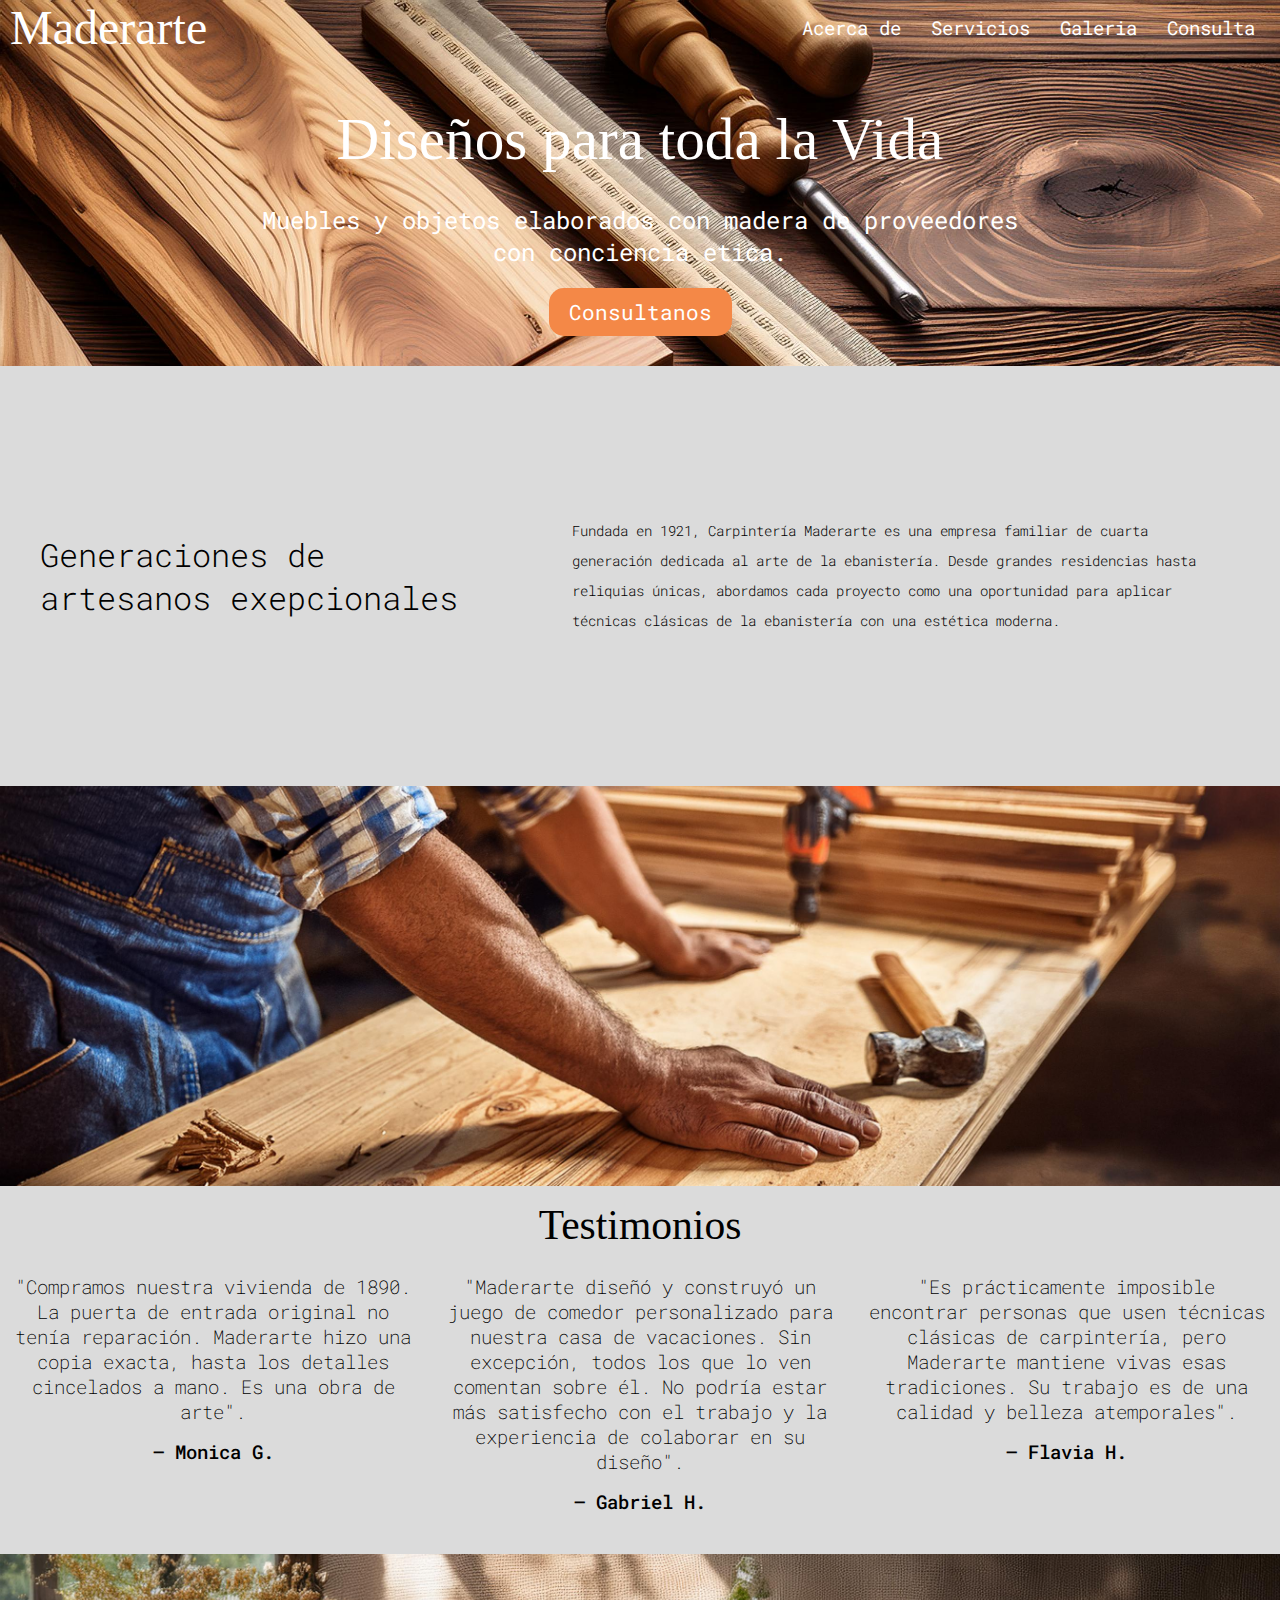
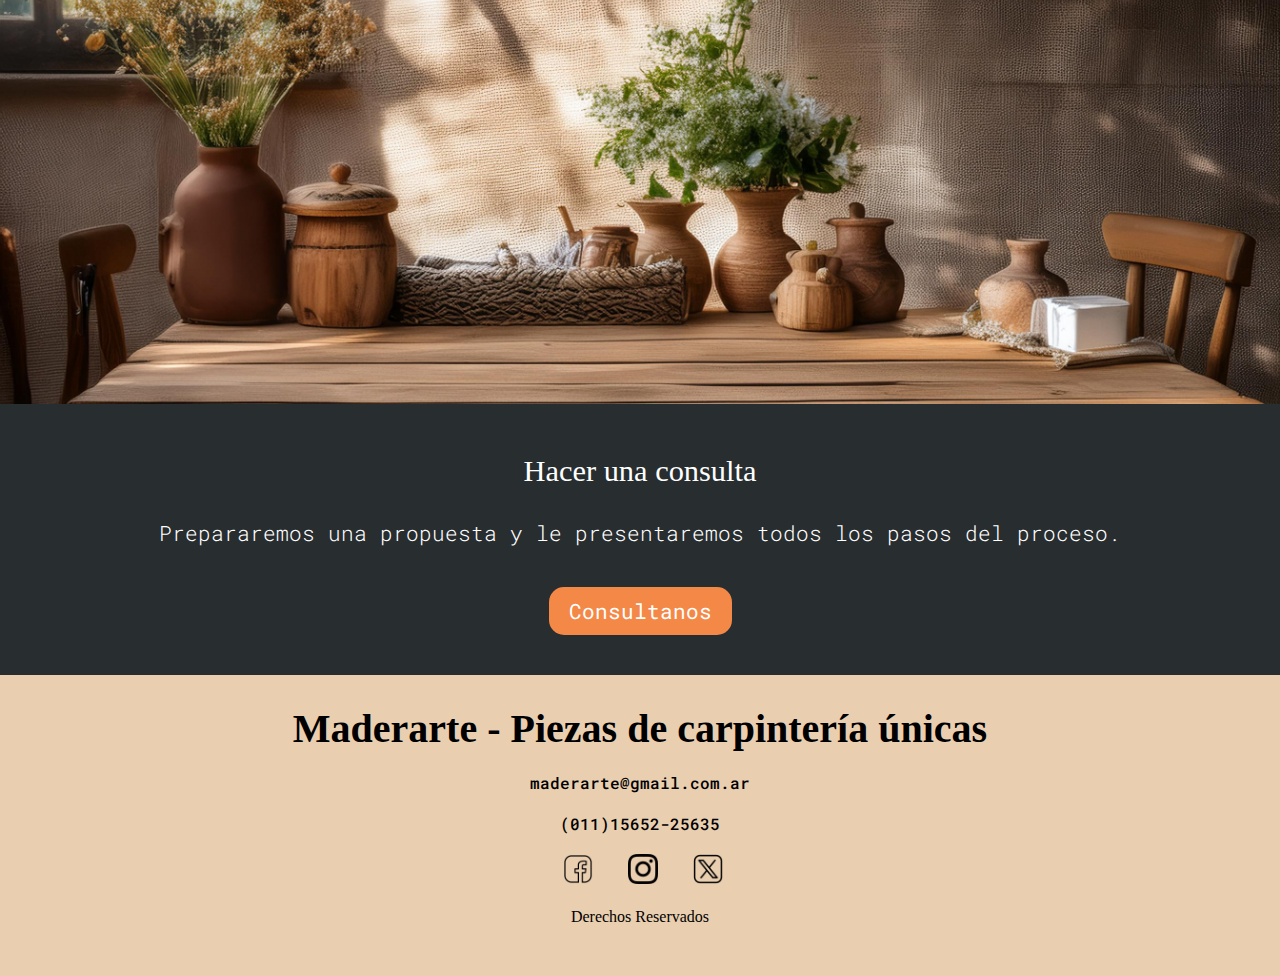
<file: index.html>
<!DOCTYPE html>
<html lang="es">
<head>
    <meta charset="UTF-8">
    <meta name="viewport" content="width=device-width, initial-scale=1.0">
    <link rel="preconnect" href="https://fonts.googleapis.com">
    <link rel="preconnect" href="https://fonts.gstatic.com" crossorigin>
    <link href="https://fonts.googleapis.com/css2?family=Roboto+Mono:ital,wght@0,100..700;1,100..700&display=swap" rel="stylesheet">
    <link rel="preconnect" href="https://fonts.googleapis.com">
    <link rel="preconnect" href="https://fonts.gstatic.com" crossorigin>
    <link href="https://fonts.googleapis.com/css2?family=Roboto+Slab:wght@100..900&display=swap" rel="stylesheet">
    <link rel="stylesheet" href="css/style.css">
    <link rel="stylesheet" href="css/style_responsive.css">
    <title>Maderarte</title>
</head>
<body>
    <header class="header-index-fondo">
        <div class="cabecera">
            <div class="menu-responsive"> 
                <div class="logo">
                    <h1><a href="index.html" class="font_titulos">Maderarte</a></h1>
                </div>
                <label for="menu_check">
                    <img src="img/menu_hamburguesa.png" alt="Menu Hamburguesa" class="menu_hamburguesa">
                </label>
            </div>
            <input type="checkbox" id="menu_check"     class="menu_check">
            <nav class="menu">                                  
                <ul>
                    <li><a href="nosotros.html" class="font_textos">Acerca de</a></li>
                    <li><a href="servicios.html" class="font_textos">Servicios</a></li>
                    <li><a href="galeria.html" class="font_textos">Galeria</a></li>
                    <li><a href="contacto.html" class="font_textos">Consulta</a></li>
                </ul>
            </nav>
        </div>
        <div class="cont-header">
            <h1 class="font_titulos">Diseños para toda la Vida</h1>
            <p class="font_textos">Muebles y objetos elaborados con madera de proveedores con conciencia etica.</p>
            <a href="contacto.html" class="boton font_textos">Consultanos</a>
        </div>
    </header>
    <main>
        <section class="generaciones">
            <div class="titulo_generacion">
                <h2 class="font_textos">Generaciones de artesanos exepcionales</h2>
            </div>
            <div class="desc_generacion font_textos">
                <p>Fundada en 1921, Carpintería Maderarte es una empresa familiar de cuarta generación dedicada al arte de la ebanistería. Desde grandes residencias hasta reliquias únicas, abordamos cada proyecto como una oportunidad para aplicar técnicas clásicas de la ebanistería con una estética moderna.</p>
            </div>
        </section>

        <div class="img_index_separacion_testimonio">

        </div>

        <section class="testimonios">
            <div class="titulo_testimonio">
                <h2 class="font_titulos">Testimonios</h2>
            </div>

            <div class="testimonios_clientes">
                    <div class="testimonios_indi">
                        <p class="font_textos">"Compramos nuestra vivienda de 1890. La puerta de entrada original no tenía reparación. Maderarte hizo una copia exacta, hasta los detalles cincelados a mano. Es una obra de arte".</p>
                        <div class="nombre_testimonio">
                            <p class="font_textos">— Monica G.</p>
                        </div>
                    </div>
                    <div class="testimonios_indi">
                        <p class="font_textos">"Maderarte diseñó y construyó un juego de comedor personalizado para nuestra casa de vacaciones. Sin excepción, todos los que lo ven comentan sobre él. No podría estar más satisfecho con el trabajo y la experiencia de colaborar en su diseño".</p>
                        <div class="nombre_testimonio">
                            <p class="font_textos">— Gabriel H.</p>
                        </div>
                    </div>
                    <div class="testimonios_indi">
                        <p class="font_textos">"Es prácticamente imposible encontrar personas que usen técnicas clásicas de carpintería, pero Maderarte mantiene vivas esas tradiciones. Su trabajo es de una calidad y belleza atemporales".</p>
                        <div class="nombre_testimonio">
                            <p class="font_textos">— Flavia H.</p>
                        </div>
                    </div>
                </div>
            </div>
        </section>

        <div class="img_index_separacion_footer">

        </div>

        <aside class="consulta">
            <h2 class="font_titulos">Hacer una consulta</h2>
            <p class="font_textos">Prepararemos una propuesta y le presentaremos todos los pasos del proceso.</p>
            <a href="contacto.html" class="boton font_textos">Consultanos</a>
        </aside>
    </main>
    <footer>
        <h2 class="font_titulos">Maderarte - Piezas de carpintería únicas</h2>
        <p class="email font_textos">maderarte@gmail.com.ar</p>
        <p class="telefono font_textos">(011)15652-25635</p>
        <div class="redes_sociales">
            <ul>
                <li><a href="https://www.facebook.com/"><img src="img/facebook_icono.png" alt="facebook icono"></a></li>
                <li><a href="https://www.instagram.com/"><img src="img/instagram_icono.png" alt="instagram icono"></a></li>
                <li><a href="https://x.com/?lang=es"><img src="img/twitter_icono.png" alt="twitter icono"></a></li>
            </ul>
        </div>
        <p>Derechos Reservados</p>
    </footer>
</body>
</html>
</file>
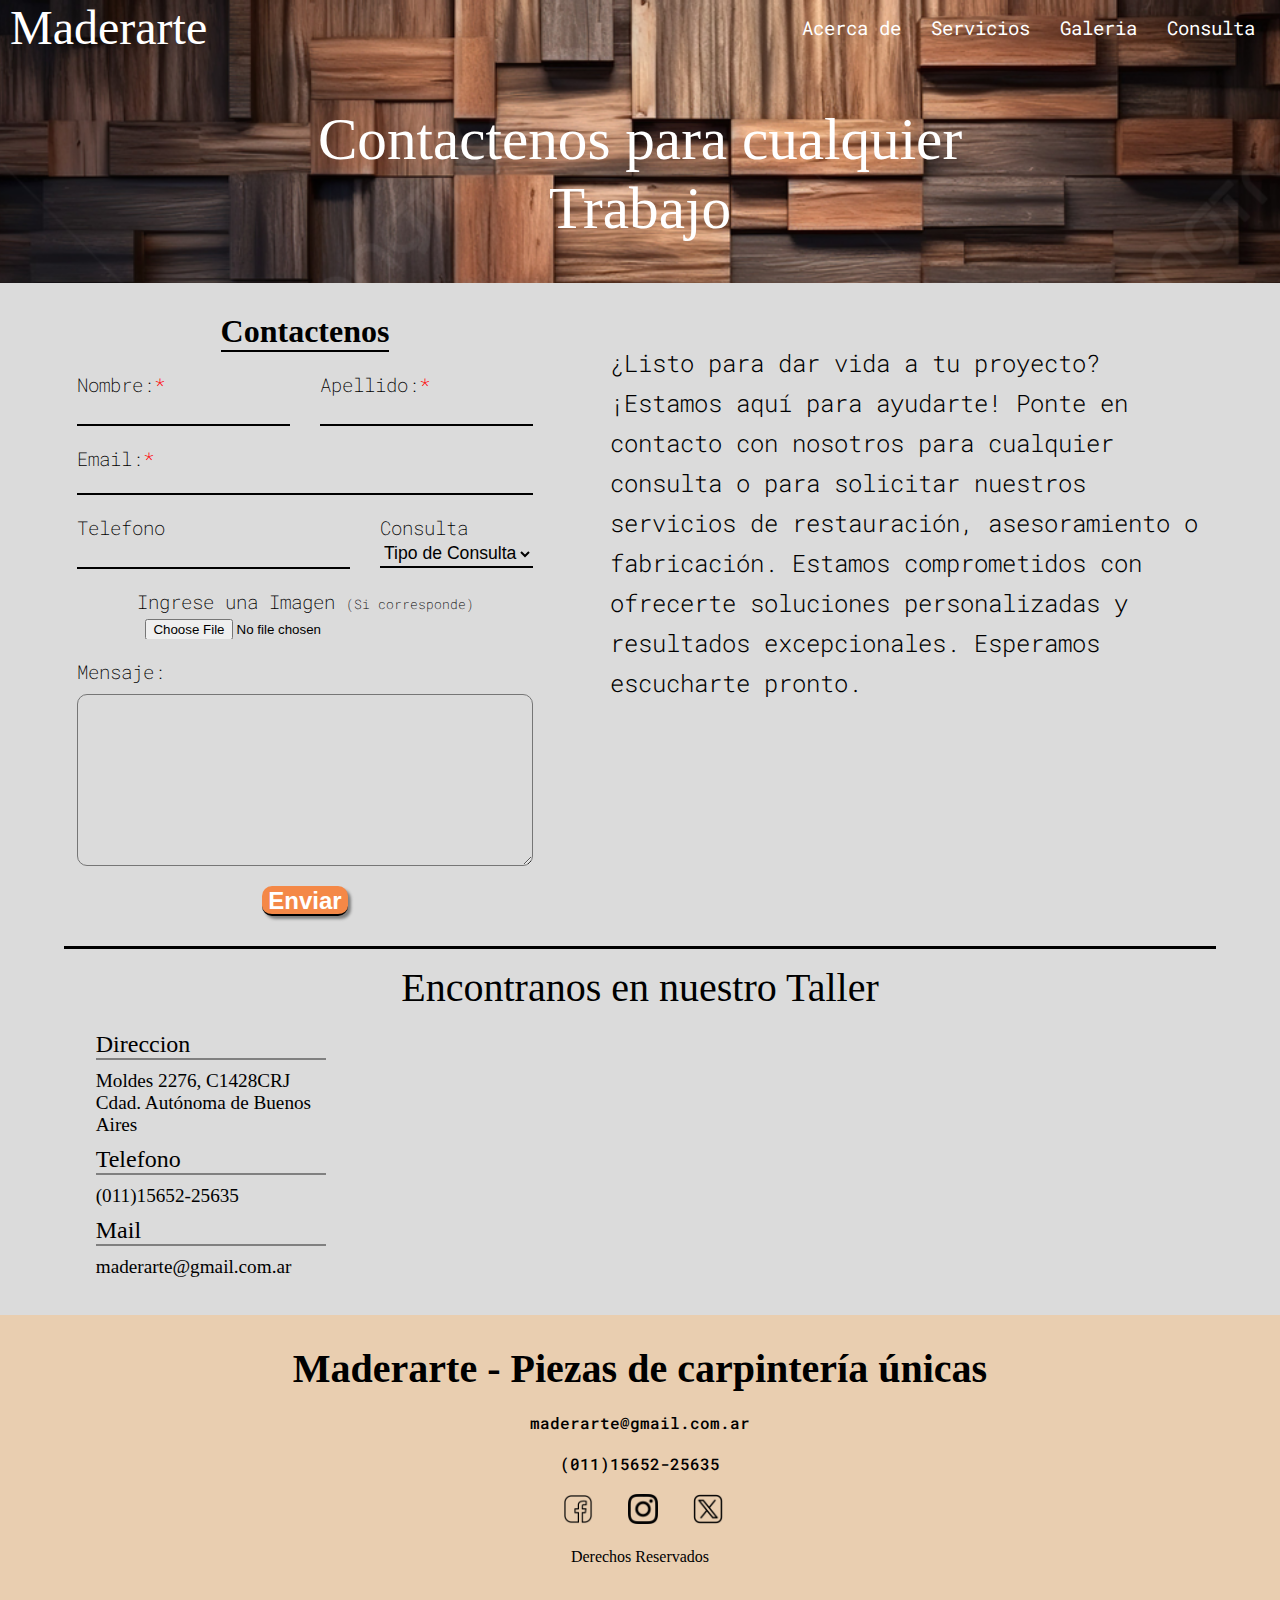
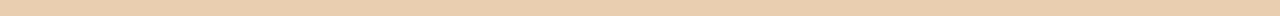
<file: contacto.html>
<!DOCTYPE html>
<html lang="es">
<head>
    <meta charset="UTF-8">
    <meta name="viewport" content="width=device-width, initial-scale=1.0">
    <link rel="preconnect" href="https://fonts.googleapis.com">
    <link rel="preconnect" href="https://fonts.gstatic.com" crossorigin>
    <link href="https://fonts.googleapis.com/css2?family=Roboto+Mono:ital,wght@0,100..700;1,100..700&display=swap" rel="stylesheet">
    <link rel="preconnect" href="https://fonts.googleapis.com">
    <link rel="preconnect" href="https://fonts.gstatic.com" crossorigin>
    <link href="https://fonts.googleapis.com/css2?family=Roboto+Slab:wght@100..900&display=swap" rel="stylesheet">
    <link rel="stylesheet" href="css/style.css">
    <link rel="stylesheet" href="css/style_responsive.css">
    <title>Maderarte</title>
</head>
<body>
    <header class="header-nosotros">
        <div class="cabecera">
            <div class="menu-responsive"> 
                    <div class="logo">
                        <h1><a href="index.html" class="font_titulos">Maderarte</a></h1>
                    </div>
                    <label for="menu_check">
                        <img src="img/menu_hamburguesa.png" alt="Menu Hamburguesa" class="menu_hamburguesa">
                    </label>
            </div>
            <input type="checkbox" id="menu_check" class="menu_check">
            <nav class="menu">
                <ul>
                    <li><a href="nosotros.html" class="font_textos">Acerca de</a></li>
                    <li><a href="servicios.html" class="font_textos">Servicios</a></li>
                    <li><a href="galeria.html" class="font_textos">Galeria</a></li>
                    <li><a href="contacto.html" class="font_textos">Consulta</a></li>
                </ul>
            </nav>
        </div>
            <div class="cont-header">
                <h1 class="font_titulos">Contactenos para cualquier Trabajo</h1>

            </div>
    </header>

    <main>
        <div class="contacto_form">
            <div class="texto_contacto">
                <p class="font_textos">¿Listo para dar vida a tu proyecto? ¡Estamos aquí para ayudarte! Ponte en contacto con nosotros para cualquier consulta o para solicitar nuestros servicios de restauración, asesoramiento o fabricación. Estamos comprometidos con ofrecerte soluciones personalizadas y resultados excepcionales. Esperamos escucharte pronto.</p>
            </div>
            <form action="contacto.html" method="get">
                <h2 class="font_titulos">Contactenos</h2>
                    <div class="fila_form">
                        <div class="nombre_form">
                            <label for="nombre" class="font_textos font_form">Nombre:<span>*</span></label>
                            <input type="text" id="nombre" required>
                        </div>
                        <div class="apellido_form">
                            <label for="apellido" class="font_textos font_form">Apellido:<span>*</span></label>
                            <input type="text" id="apellido">
                        </div>
                    </div>
                    <div class="email_form">
                        <label for="email" class="font_textos font_form">Email:<span>*</span></label>
                        <input type="email" id="email" required>
                    </div>
                    <div class="fila_form">
                        <div class="telefono_form">
                            <label for="telefono" class="font_textos font_form">Telefono</label>
                            <input type="number" id="telefono">
                        </div>
                        <div class="tipo_consulta">
                            <label for="tipo_consulta" class="font_textos font_form">Consulta</label>
                            <select name="consulta" id="tipo_consulta">
                                <option value="Tipo de Consulta" class="font_textos">Tipo de Consulta</option>
                                <option value="restauración" class="font_textos">Restauración</option>
                                <option value="fabricación" class="font_textos">Fabricación</option>
                                <option value="asesoramiento" class="font_textos">Asesoramiento</option>
                            </select>
                        </div>
                    </div>
                    <div class="img_form">
                        <label for="imagen" class="font_textos font_form">Ingrese una Imagen <span>(Si corresponde)</span></label>
                        <input type="file">
                    </div>
                    <div class="mensaje_form">
                        <label for="mensaje" class="font_textos font_form">Mensaje:</label>
                        <textarea name="mensaje" id="Mensaje"></textarea>
                    </div>
                <div class="btn_form">  
                    <input type="submit" value="Enviar">
                </div>
            </form>
        </div>
        <div class="sucursal">
            <h2 class="font_titulos">Encontranos en nuestro Taller</h2>
            <div class="sucursal_map">
                <div class="direccion">
                    <h2 class="font_titulos font_sucursal">Direccion</h2>
                    <p>Moldes 2276, C1428CRJ Cdad. Autónoma de Buenos Aires</p>
                    <h2 class="font_titulos font_sucursal">Telefono</h2>
                    <p>(011)15652-25635</p>
                    <h2 class="font_titulos font_sucursal">Mail</h2>
                    <p>maderarte@gmail.com.ar</p>
                </div>
                <div class="mapa">
                    <iframe src="https://www.google.com/maps/embed?pb=!1m14!1m8!1m3!1d410.70752867736195!2d-58.46086287929155!3d-34.562157196813324!3m2!1i1024!2i768!4f13.1!3m3!1m2!1s0x95bcb5608e9341df%3A0xc47e112e05f7c118!2sMADERARTE!5e0!3m2!1sen!2sar!4v1721668603898!5m2!1sen!2sar" allowfullscreen="" loading="lazy" referrerpolicy="no-referrer-when-downgrade"></iframe>
                </div>
            </div>
        </div>
    </main>

    <footer>
        <h2 class="font_titulos">Maderarte - Piezas de carpintería únicas</h2>
        <p class="email font_textos">maderarte@gmail.com.ar</p>
        <p class="telefono font_textos">(011)15652-25635</p>
        <div class="redes_sociales">
            <ul>
                <li><a href="https://www.facebook.com/"><img src="img/facebook_icono.png" alt="facebook icono"></a></li>
                <li><a href="https://www.instagram.com/"><img src="img/instagram_icono.png" alt="instagram icono"></a></li>
                <li><a href="https://x.com/?lang=es"><img src="img/twitter_icono.png" alt="twitter icono"></a></li>
            </ul>
        </div>
        <p>Derechos Reservados</p>
    </footer>
</body>
</html>
</file>
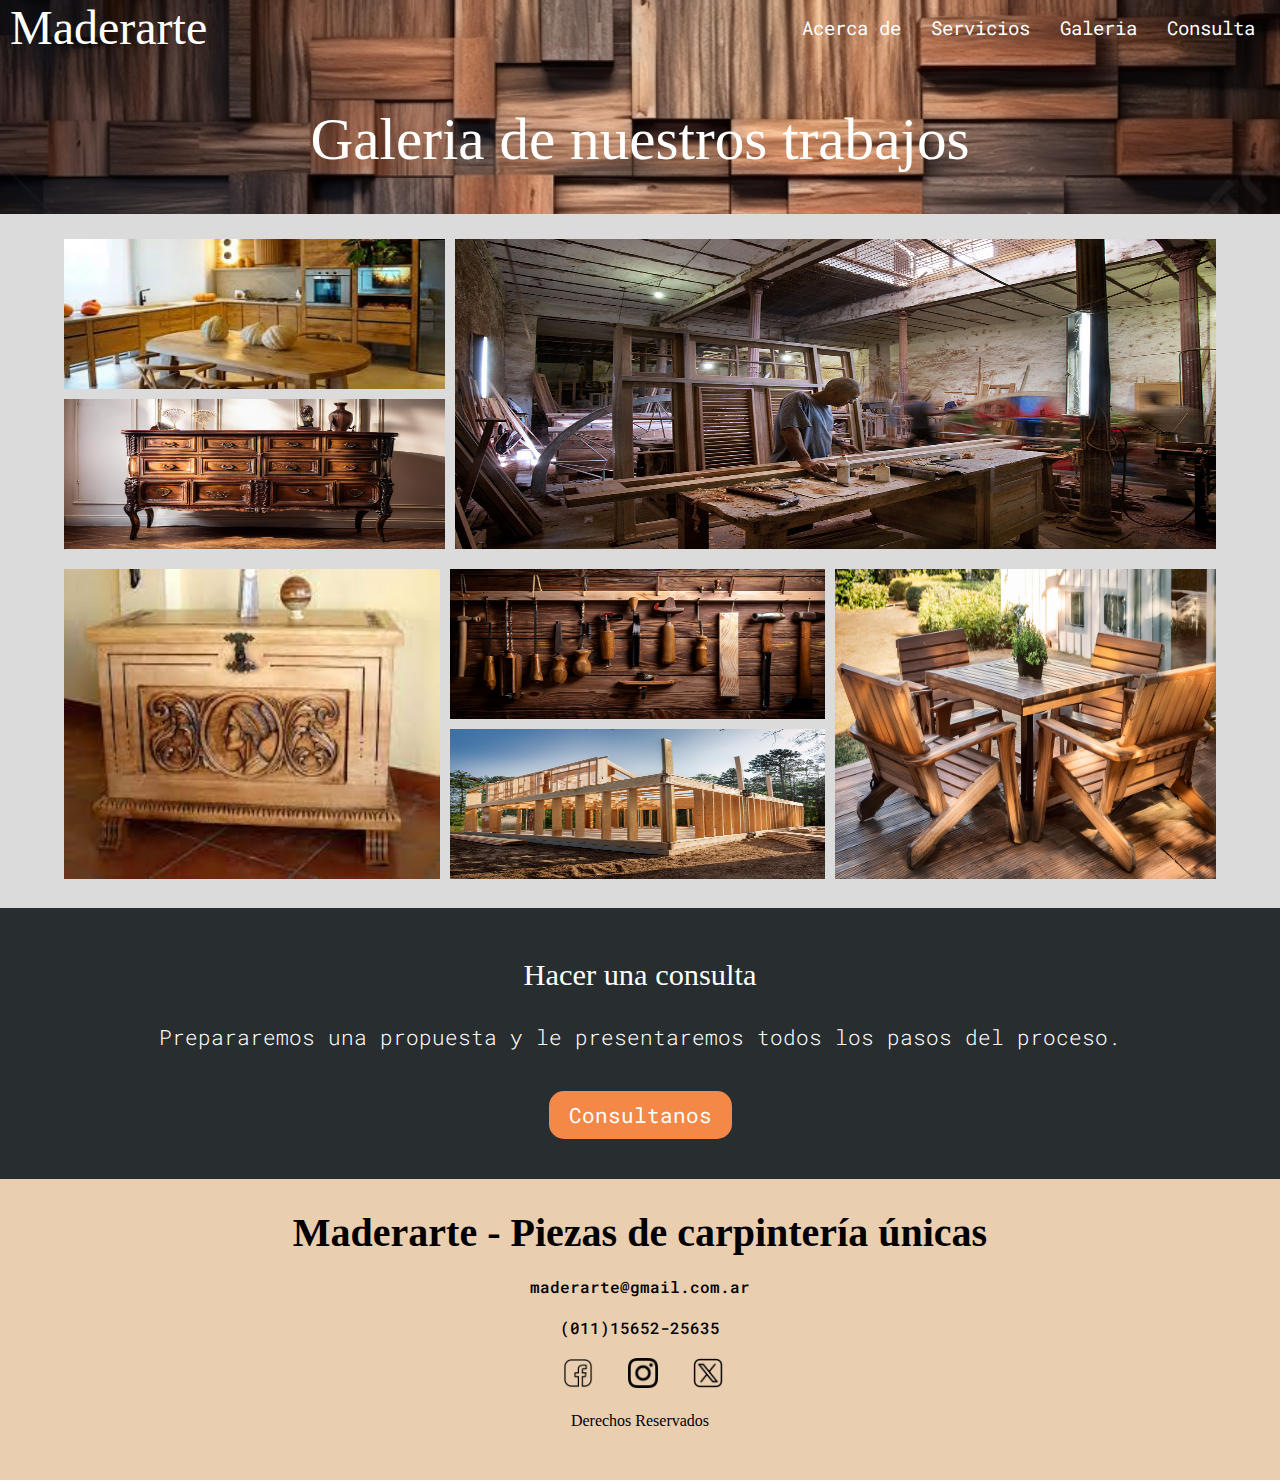
<file: galeria.html>
<!DOCTYPE html>
<html lang="es">
<head>
    <meta charset="UTF-8">
    <meta name="viewport" content="width=device-width, initial-scale=1.0">
    <link rel="preconnect" href="https://fonts.googleapis.com">
    <link rel="preconnect" href="https://fonts.gstatic.com" crossorigin>
    <link href="https://fonts.googleapis.com/css2?family=Roboto+Mono:ital,wght@0,100..700;1,100..700&display=swap" rel="stylesheet">
    <link rel="preconnect" href="https://fonts.googleapis.com">
    <link rel="preconnect" href="https://fonts.gstatic.com" crossorigin>
    <link href="https://fonts.googleapis.com/css2?family=Roboto+Slab:wght@100..900&display=swap" rel="stylesheet">
    <link rel="stylesheet" href="css/style.css">
    <link rel="stylesheet" href="css/style_responsive.css">
    <title>Maderarte</title>
</head>
<body>
    <header class="header-nosotros">
        <div class="cabecera">
            <div class="menu-responsive"> 
                    <div class="logo">
                        <h1><a href="index.html" class="font_titulos">Maderarte</a></h1>
                    </div>
                    <label for="menu_check">
                        <img src="img/menu_hamburguesa.png" alt="Menu Hamburguesa" class="menu_hamburguesa">
                    </label>
            </div>
            <input type="checkbox" id="menu_check" class="menu_check">
            <nav class="menu">
                <ul>
                    <li><a href="nosotros.html" class="font_textos">Acerca de</a></li>
                    <li><a href="servicios.html" class="font_textos">Servicios</a></li>
                    <li><a href="galeria.html" class="font_textos">Galeria</a></li>
                    <li><a href="contacto.html" class="font_textos">Consulta</a></li>
                </ul>
            </nav>
        </div>
            <div class="cont-header">
                <h1 class="font_titulos">Galeria de nuestros trabajos</h1>
            </div>
    </header>

    <main>
        <section class="galeria">
            <div class="fila">
                <div class="columna_1_3">
                    <div class="img_chica">
                        <img src="img/img13.jpg" alt="Foto de Trabajo en Cocina">
                    </div>
                    <div class="img_chica">
                        <img src="img/img16.jpg" alt="foto de mueble antiguo">
                    </div>
                </div> 
                <div class="columna_2_3">
                    <div class="img_mediana">
                        <img src="img/img15.jpg" alt="Foto del Taller trabajando">
                    </div>
                </div>   
            </div>
            <div class="fila">
                <div class="columna_2_3">
                    <div class="fila">
                        <div class="columna_1_2">
                            <div class="img_larga">
                                <img src="img/img14.jpg" alt="Foto de Comoda Resturada">
                            </div>
                        </div>
                        <div class="columna_1_2">
                            <div class="img_chica">
                                <img src="img/img5.jpg" alt="Foto de herramientas Carpinteria">
                            </div>
                            <div class="img_chica">
                                <img src="img/img9.jpg" alt="foto de trabajos de madera">
                            </div>
                        </div>
                    </div>
                </div>
                <div class="columna_1_3">
                    <div class="img_larga">
                        <img src="img/img17.jpg" alt="foto de muebles de exterior">
                    </div>
                </div>
            </div>
        </section>
        <aside class="consulta">
            <h2 class="font_titulos">Hacer una consulta</h2>
            <p class="font_textos">Prepararemos una propuesta y le presentaremos todos los pasos del proceso.</p>
            <a href="contacto.html" class="boton font_textos">Consultanos</a>
        </aside>
    </main>

    <footer>
        <h2 class="font_titulos">Maderarte - Piezas de carpintería únicas</h2>
        <p class="email font_textos">maderarte@gmail.com.ar</p>
        <p class="telefono font_textos">(011)15652-25635</p>
        <div class="redes_sociales">
            <ul>
                <li><a href="https://www.facebook.com/"><img src="img/facebook_icono.png" alt="facebook icono"></a></li>
                <li><a href="https://www.instagram.com/"><img src="img/instagram_icono.png" alt="instagram icono"></a></li>
                <li><a href="https://x.com/?lang=es"><img src="img/twitter_icono.png" alt="twitter icono"></a></li>
            </ul>
        </div>
        <p>Derechos Reservados</p>
    </footer>
</body>
</html>
</file>
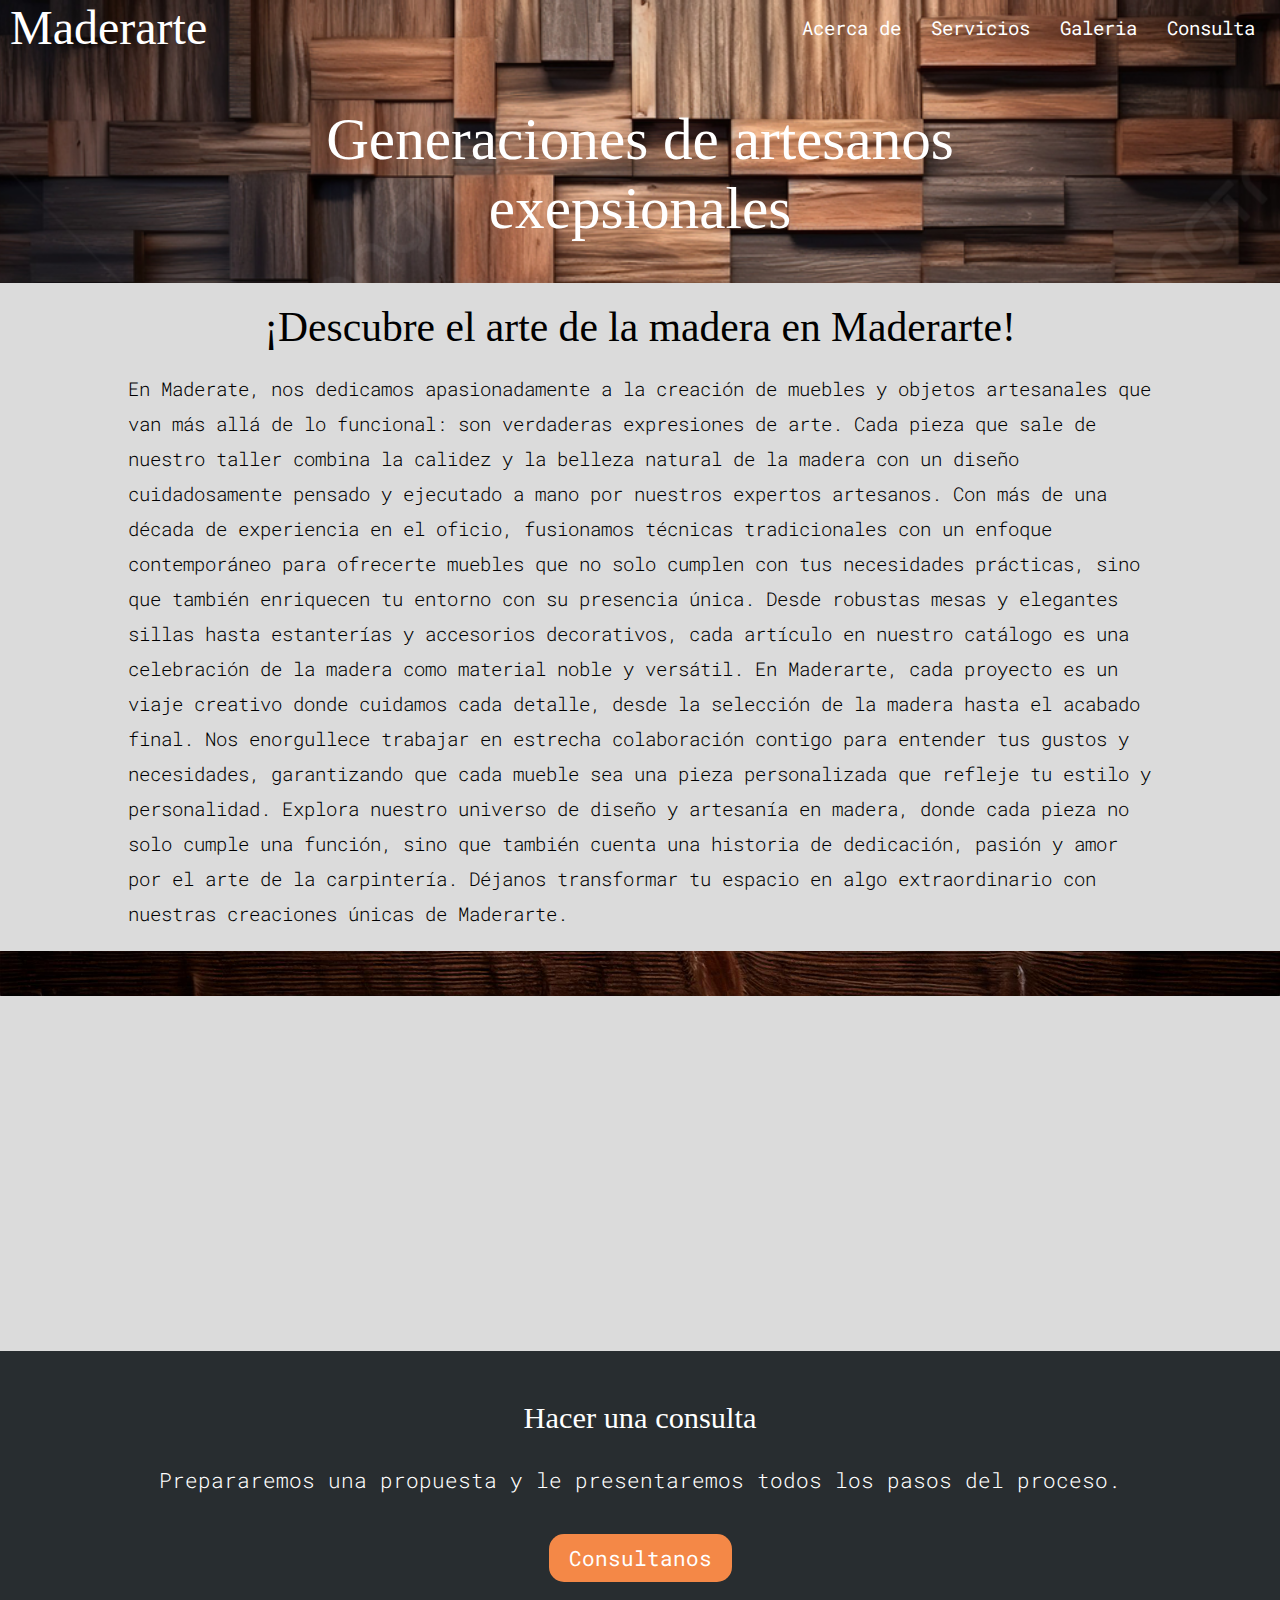
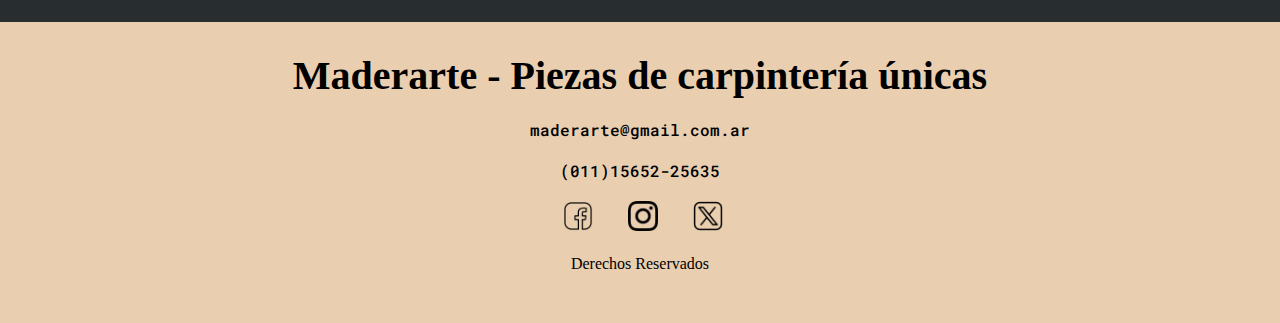
<file: nosotros.html>
<!DOCTYPE html>
<html lang="es">
<head>
    <meta charset="UTF-8">
    <meta name="viewport" content="width=device-width, initial-scale=1.0">
    <link rel="preconnect" href="https://fonts.googleapis.com">
    <link rel="preconnect" href="https://fonts.gstatic.com" crossorigin>
    <link href="https://fonts.googleapis.com/css2?family=Roboto+Mono:ital,wght@0,100..700;1,100..700&display=swap" rel="stylesheet">
    <link rel="preconnect" href="https://fonts.googleapis.com">
    <link rel="preconnect" href="https://fonts.gstatic.com" crossorigin>
    <link href="https://fonts.googleapis.com/css2?family=Roboto+Slab:wght@100..900&display=swap" rel="stylesheet">
    <link rel="stylesheet" href="css/style.css">
    <link rel="stylesheet" href="css/style_responsive.css">
    <title>Maderarte</title>
</head>
<body>
    <header class="header-nosotros">
        <div class="cabecera">
            <div class="menu-responsive"> 
                    <div class="logo">
                        <h1><a href="index.html" class="font_titulos">Maderarte</a></h1>
                    </div>
                    <label for="menu_check">
                        <img src="img/menu_hamburguesa.png" alt="Menu Hamburguesa" class="menu_hamburguesa">
                    </label>
            </div>
            <input type="checkbox" id="menu_check" class="menu_check">
            <nav class="menu">
                <ul>
                    <li><a href="nosotros.html" class="font_textos">Acerca de</a></li>
                    <li><a href="servicios.html" class="font_textos">Servicios</a></li>
                    <li><a href="galeria.html" class="font_textos">Galeria</a></li>
                    <li><a href="contacto.html" class="font_textos">Consulta</a></li>
                </ul>
            </nav>
        </div>
            <div class="cont-header">
                <h1 class="font_titulos">Generaciones de artesanos exepsionales</h1>
            </div>
    </header>

    <main>

        <section class="nosotros">
            <h2 class="font_titulos titulo_nosotros">¡Descubre el arte de la madera en Maderarte!</h2>
            <p class="font_textos texto_nosotros">En Maderate, nos dedicamos apasionadamente a la creación de muebles y objetos artesanales que van más allá de lo funcional: son verdaderas expresiones de arte. Cada pieza que sale de nuestro taller combina la calidez y la belleza natural de la madera con un diseño cuidadosamente pensado y ejecutado a mano por nuestros expertos artesanos.
            Con más de una década de experiencia en el oficio, fusionamos técnicas tradicionales con un enfoque contemporáneo para ofrecerte muebles que no solo cumplen con tus necesidades prácticas, sino que también enriquecen tu entorno con su presencia única. Desde robustas mesas y elegantes sillas hasta estanterías y accesorios decorativos, cada artículo en nuestro catálogo es una celebración de la madera como material noble y versátil.
                
            En Maderarte, cada proyecto es un viaje creativo donde cuidamos cada detalle, desde la selección de la madera hasta el acabado final. Nos enorgullece trabajar en estrecha colaboración contigo para entender tus gustos y necesidades, garantizando que cada mueble sea una pieza personalizada que refleje tu estilo y personalidad.
                
            Explora nuestro universo de diseño y artesanía en madera, donde cada pieza no solo cumple una función, sino que también cuenta una historia de dedicación, pasión y amor por el arte de la carpintería. Déjanos transformar tu espacio en algo extraordinario con nuestras creaciones únicas de Maderarte.</p>
        </section>

        <div class="img_nosotros">
        </div>

        <aside class="consulta">
            <h2 class="font_titulos">Hacer una consulta</h2>
            <p class="font_textos">Prepararemos una propuesta y le presentaremos todos los pasos del proceso.</p>
            <a href="contacto.html" class="boton font_textos">Consultanos</a>
        </aside>
    </main>


    <footer>
        <h2 class="font_titulos">Maderarte - Piezas de carpintería únicas</h2>
        <p class="email font_textos">maderarte@gmail.com.ar</p>
        <p class="telefono font_textos">(011)15652-25635</p>
        <div class="redes_sociales">
            <ul>
                <li><a href="https://www.facebook.com/"><img src="img/facebook_icono.png" alt="facebook icono"></a></li>
                <li><a href="https://www.instagram.com/"><img src="img/instagram_icono.png" alt="instagram icono"></a></li>
                <li><a href="https://x.com/?lang=es"><img src="img/twitter_icono.png" alt="twitter icono"></a></li>
            </ul>
        </div>
        <p>Derechos Reservados</p>
    </footer>
</body>
</html>
</file>
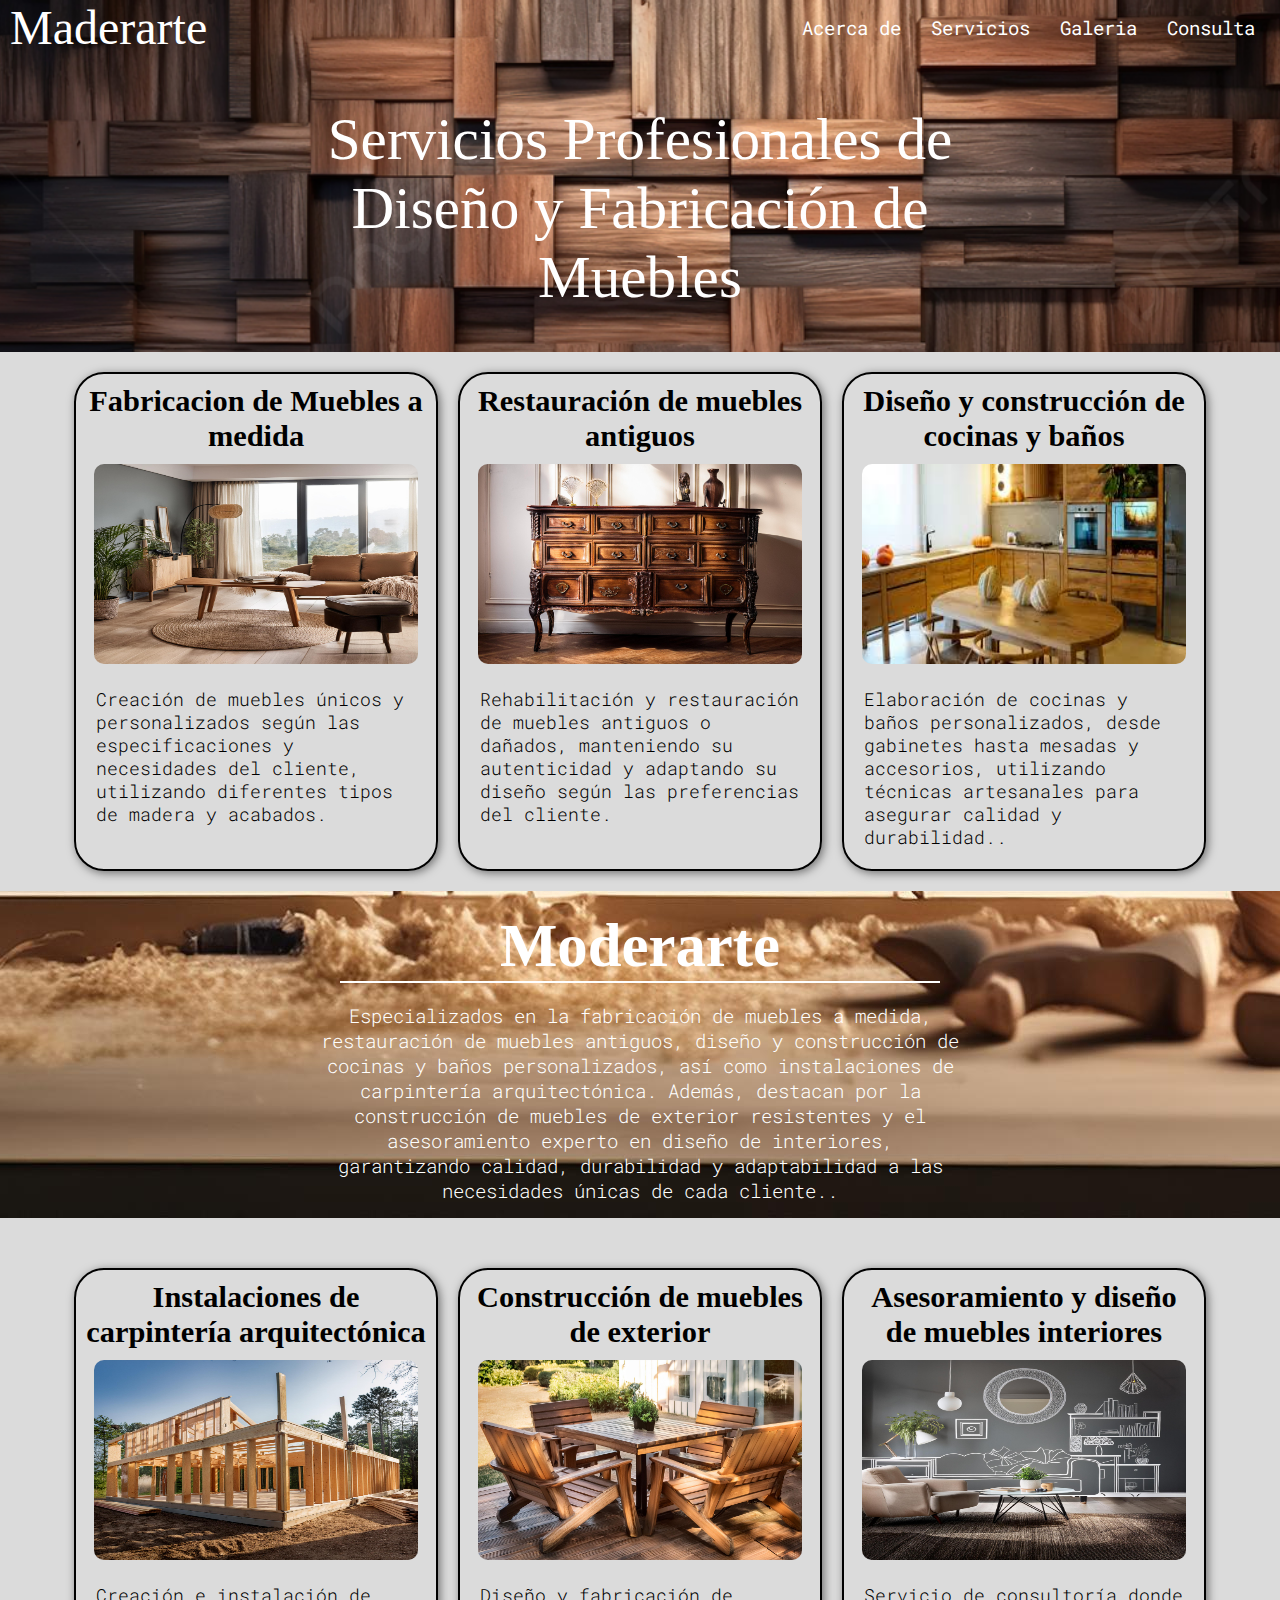
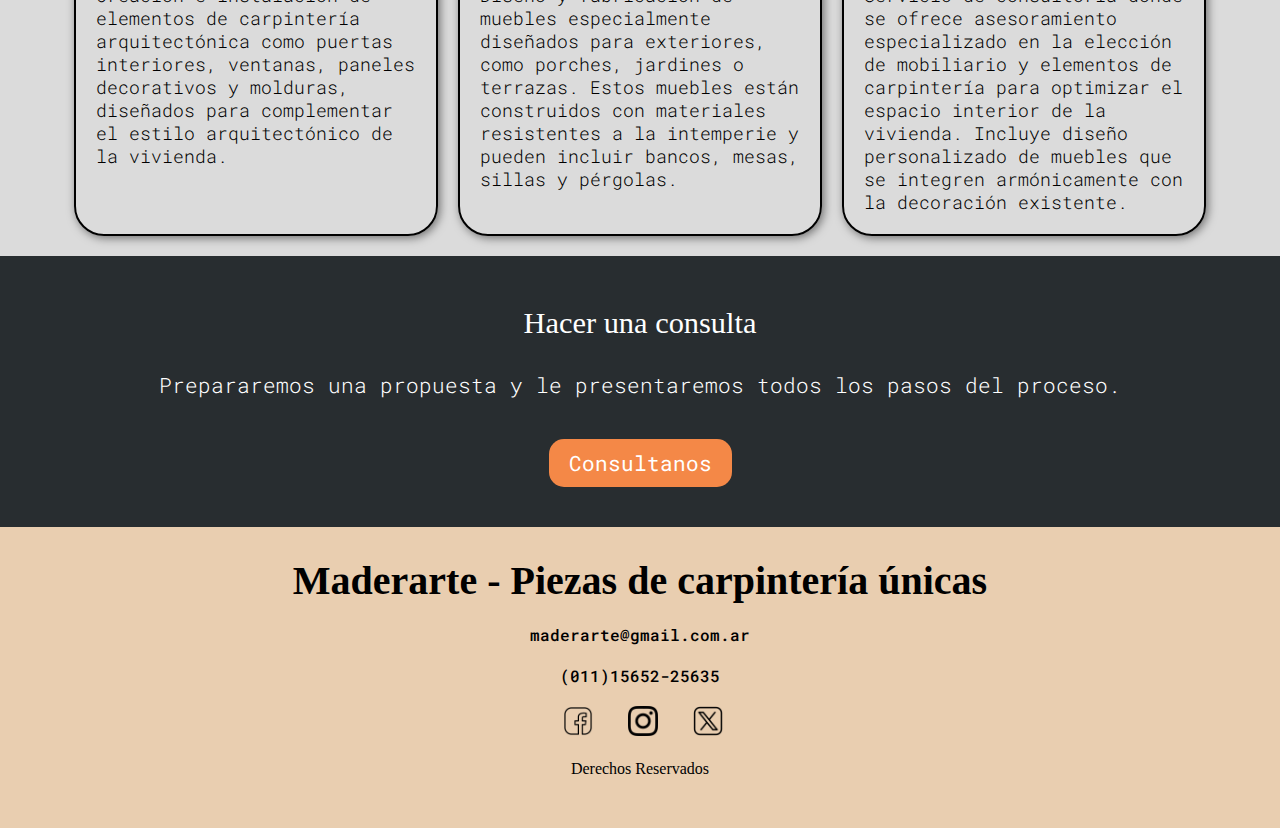
<file: servicios.html>
<!DOCTYPE html>
<html lang="es">
<head>
    <meta charset="UTF-8">
    <meta name="viewport" content="width=device-width, initial-scale=1.0">
    <link rel="preconnect" href="https://fonts.googleapis.com">
    <link rel="preconnect" href="https://fonts.gstatic.com" crossorigin>
    <link href="https://fonts.googleapis.com/css2?family=Roboto+Mono:ital,wght@0,100..700;1,100..700&display=swap" rel="stylesheet">
    <link rel="preconnect" href="https://fonts.googleapis.com">
    <link rel="preconnect" href="https://fonts.gstatic.com" crossorigin>
    <link href="https://fonts.googleapis.com/css2?family=Roboto+Slab:wght@100..900&display=swap" rel="stylesheet">
    <link rel="stylesheet" href="css/style.css">
    <link rel="stylesheet" href="css/style_responsive.css">
    <title>Maderarte</title>
</head>
<body>
    <header class="header-nosotros">
        <div class="cabecera">
            <div class="menu-responsive"> 
                    <div class="logo">
                        <h1><a href="index.html" class="font_titulos">Maderarte</a></h1>
                    </div>
                    <label for="menu_check">
                        <img src="img/menu_hamburguesa.png" alt="Menu Hamburguesa" class="menu_hamburguesa">
                    </label>
            </div>
            <input type="checkbox" id="menu_check" class="menu_check">
            <nav class="menu">
                <ul>
                    <li><a href="nosotros.html" class="font_textos">Acerca de</a></li>
                    <li><a href="servicios.html" class="font_textos">Servicios</a></li>
                    <li><a href="galeria.html" class="font_textos">Galeria</a></li>
                    <li><a href="contacto.html" class="font_textos">Consulta</a></li>
                </ul>
            </nav>
        </div>
            <div class="cont-header">
                <h1 class="font_titulos">Servicios Profesionales de Diseño y Fabricación de Muebles</h1>
            </div>
    </header>

    <main>
        <section class="servicios">
            <div class="cards_servicios">
                <h2 class="font_titulo">Fabricacion de Muebles a medida</h2>
                <div class="img_cards">
                    <img src="img/img6.jpg" alt="Imagen Muebles a Medida">
                </div>
                <p class="font_textos">Creación de muebles únicos y personalizados según las especificaciones y necesidades del cliente, utilizando diferentes tipos de madera y acabados.</p>
            </div>
            <div class="cards_servicios">
                <h2 class="font_titulo">Restauración de muebles antiguos</h2>
                <div class="img_cards">
                    <img src="img/img16.jpg" alt="Imagen Muebles antiguos">
                </div>
                <p class="font_textos">Rehabilitación y restauración de muebles antiguos o dañados, manteniendo su autenticidad y adaptando su diseño según las preferencias del cliente.</p>
            </div>
            <div class="cards_servicios">
                <h2 class="font_titulo">Diseño y construcción de cocinas y baños</h2>
                <div class="img_cards">
                    <img src="img/img13.jpg" alt="Imagen Muebles para cocinas y baños">
                </div>
                <p class="font_textos"> Elaboración de cocinas y baños personalizados, desde gabinetes hasta mesadas y accesorios, utilizando técnicas artesanales para asegurar calidad y durabilidad..</p>
            </div>
        </section>
        <div class="separacion_servicios">
            <div class="texto_separacion_servicios">
                <h2 class="font_titulo">Moderarte</h2>
                <p class="font_textos">Especializados en la fabricación de muebles a medida, restauración de muebles antiguos, diseño y construcción de cocinas y baños personalizados, así como instalaciones de carpintería arquitectónica. Además, destacan por la construcción de muebles de exterior resistentes y el asesoramiento experto en diseño de interiores, garantizando calidad, durabilidad y adaptabilidad a las necesidades únicas de cada cliente..</p>
            </div>
        </div>    
        <section class="servicios">
            <div class="cards_servicios">
                <h2 class="font_titulo">Instalaciones de carpintería arquitectónica</h2>
                <div class="img_cards">
                    <img src="img/img9.jpg" alt="Imagen de arquitectura en madera">
                </div>
                <p class="font_textos">Creación e instalación de elementos de carpintería arquitectónica como puertas interiores, ventanas, paneles decorativos y molduras, diseñados para complementar el estilo arquitectónico de la vivienda.</p>
            </div>
            <div class="cards_servicios">
                <h2 class="font_titulo">Construcción de muebles de exterior</h2>
                <div class="img_cards">
                    <img src="img/img17.jpg" alt="Imagen Muebles de exterior">
                </div>
                <p class="font_textos">Diseño y fabricación de muebles especialmente diseñados para exteriores, como porches, jardines o terrazas. Estos muebles están construidos con materiales resistentes a la intemperie y pueden incluir bancos, mesas, sillas y pérgolas.</p>
            </div>
            <div class="cards_servicios">
                <h2 class="font_titulo">Asesoramiento y diseño de muebles interiores</h2>
                <div class="img_cards">
                    <img src="img/img11.jpg" alt="Imagen Muebles de interior">
                </div>
                <p class="font_textos">Servicio de consultoría donde se ofrece asesoramiento especializado en la elección de mobiliario y elementos de carpintería para optimizar el espacio interior de la vivienda. Incluye diseño personalizado de muebles que se integren armónicamente con la decoración existente.</p>
            </div>
        </section>

        <aside class="consulta">
            <h2 class="font_titulos">Hacer una consulta</h2>
            <p class="font_textos">Prepararemos una propuesta y le presentaremos todos los pasos del proceso.</p>
            <a href="contacto.html" class="boton font_textos">Consultanos</a>
        </aside>
    </main>

    <footer>
        <h2 class="font_titulos">Maderarte - Piezas de carpintería únicas</h2>
        <p class="email font_textos">maderarte@gmail.com.ar</p>
        <p class="telefono font_textos">(011)15652-25635</p>
        <div class="redes_sociales">
            <ul>
                <li><a href="https://www.facebook.com/"><img src="img/facebook_icono.png" alt="facebook icono"></a></li>
                <li><a href="https://www.instagram.com/"><img src="img/instagram_icono.png" alt="instagram icono"></a></li>
                <li><a href="https://x.com/?lang=es"><img src="img/twitter_icono.png" alt="twitter icono"></a></li>
            </ul>
        </div>
        <p>Derechos Reservados</p>
    </footer>
</body>
</html>
</file>
<file: css/style.css>
/* General */

* {
    margin: 0;
}

main {
    background-color: #dbdbdb;
}

.font_titulos {
    font-family: 'Roboto Slob', serif;
}

.font_textos {
    font-family: 'Roboto Mono', monospace;
}

.menu_check {
    display: none;
}

.menu_hamburguesa {
    display: none;
    cursor: pointer;
}

.header-index-fondo {
    background-image: url('../img/fondo-header.jpg');
    background-size: cover;
    background-repeat: no-repeat;
    background-position: initial;
    background-attachment: fixed;
    height: auto;
    padding-bottom: 40px;
}

.cabecera {
    display: flex;
    align-items: center;
    justify-content: space-between;
    margin: 0 10px;
}


.logo a {
    font-size: 1.5em;
    font-weight: 100;
    text-decoration: none;
    color: white;
}

.menu ul {
    display: flex;
    margin: auto;
}

.menu ul li {
    margin: 0 15px;
    list-style: none;
}

.menu ul li a {
    color: white;
    font-size: 1.2em;
    text-decoration: none;
}

.cont-header {
    width: 60%;
    margin: auto;
    margin-top: 50px;
    text-align: center;
}

.cont-header h1 {
    font-size: 3.7em;
    color: white;
    font-weight: 400;
}

.cont-header p {
    color: white;
    margin: 30px 0;
    font-size: 1.5em;
}

.boton {
    background-color: #f48847;
    padding: 10px 20px;
    font-size: 1.3em;
    color: white;
    text-decoration: none;
    border-radius: 15px;
}

.generaciones {
    display: flex;
    justify-content: space-between;
    align-items: center;
    padding: 150px 0;
}

.titulo_generacion {
    width: 40%;
    justify-content: center;
    align-items: center;
}

.titulo_generacion h2 {
    font-size: 2em;
    font-weight: 300;
    margin: auto 40px;
}

.desc_generacion {
    width: 60%;
    justify-content: center;
    align-items: center;
}

.desc_generacion p {
    font-weight: 300;
    font-size: 0.9em;
    line-height: 30px;
    padding: 0 60px;
}

.img_index_separacion_testimonio {
    background-image: url(../img/img2.jpg);
    background-position: center;
    background-repeat: no-repeat;
    background-size: cover;
    height: 400px;
}

.testimonios {
    margin: 15px auto;
}

.titulo_testimonio {
    width: 100%;
    text-align: center;
}

.titulo_testimonio h2 {
    font-size: 2.6em;
    font-weight: 100;
}

.testimonios_clientes {
    display: flex;
    justify-content: space-around;
    margin: 15px 0;
}

.testimonios_indi {
    text-align: center;
    width: 33%;
    margin: 10px;
}

.testimonios_indi p {
    font-size: 1.2em;
    font-weight: 200;
    margin-bottom: 15px;
}

.nombre_testimonio p {
    font-weight: 500;
}

.img_index_separacion_footer {
    background-image: url(../img/img3.jpg);
    background-position: center;
    background-repeat: no-repeat;
    background-size: cover;
    height: 450px;
}

.consulta {
    background-color: #282d30;
    height: auto;
    text-align: center;
    padding: 50px;
}

.consulta h2 {
    font-weight: 400;
    font-size: 1.9em;
    color: white;
}

.consulta p {
    font-size: 1.3em;
    font-weight: 300;
    color: white;
    margin: 30px 0 50px;
}

footer {
    background-color: #e9ceb0;
    text-align: center;
    padding: 30px 0;
}

footer h2 {
    font-size: 2.5em;
    font-weight: 900;
}

footer .email, .telefono {
    font-weight: 500;
}

footer p {
    margin: 20px;
}

.redes_sociales ul {
    display: flex;
    justify-content: center;
    align-items: center;
}

.redes_sociales ul li {
    list-style: none;
    margin-right: 15px;
    padding-right: 20px;
}

.redes_sociales img {
    width: 30px;
}

/* Nosotros */

.header-nosotros {
    background-image: url(../img/fondo-sections.jpg);
    background-size: cover;
    background-repeat: no-repeat;
    background-position: center;
    background-attachment: fixed;
    height: auto;
    padding-bottom: 40px;
}

.nosotros {
    padding-bottom: 20px;
}

.titulo_nosotros {
    text-align: center;
    padding: 20px;
    font-size: 2.6em;
    font-weight: 100;
}

.img_nosotros {
    background-image: url(../img/img5.jpg);
    background-repeat: no-repeat;
    background-size: cover;
    background-attachment: fixed;
    height: 400px;
}

.texto_nosotros {
    width: 80%;
    margin: auto;
    font-size: 1.2em;
    font-weight: 300;
    line-height: 35px;
}

/* Servicios */

.separacion_servicios {
    background-image: url(../img/img4.jpg);
    background-repeat: no-repeat;
    background-position: center;
    background-attachment: fixed;
    display: flex;
    height: auto;
}

.texto_separacion_servicios {
    align-items: center;
    text-align: center;
    justify-content: center;
    width: 50%;
    margin: auto;
}

.texto_separacion_servicios p {
    color: white;
    font-size: 1.2em;
    font-weight: 300;
    padding-bottom: 45px;
}

.texto_separacion_servicios h2 {
    color: white;
    font-size: 3.8em;
    font-weight: 900;
    margin: 20px;
    border-bottom: 2px solid white;
}

.servicios {
    width: 90%;
    margin: auto;
    padding: 20px 0;
    display: flex;
}

.cards_servicios {
    width: 33%;
    margin: 0 10px;
    border: 2px solid black;
    align-items: center;
    text-align: center;
    border-radius: 30px;
    box-shadow: 2px 2px 10px #6f6f6f;
}

.cards_servicios h2 {
    font-size: 1.9em;
    font-weight: 900;
    margin: 10px;
}

.cards_servicios p {
    font-size: 1.1em;
    font-weight: 300;
    padding: 20px;
    text-align: start;
}

.img_cards img {
    width: 90%;
    height: 200px;
    margin: auto;
    border-radius: 10px;
}

/*Galeria*/

.galeria {
    padding: 15px;
    width: 90%;
    margin: auto;
}

.fila {
    display: flex;
    gap: 10px;
}

.columna_1_3 {
    width: 33.33%;
}

.columna_2_3 {
    width: 66.67%;
}

.columna_1_2 {
    width: 50%;
}

.img_chica {
    height: 150px;
    margin: 10px 0;
}

.img_chica img {
    width: 100%;
    height: 100%;
}

.img_mediana {
    height: 310px;
    margin-top: 10px;
}

.img_mediana img {
    width: 100%;
    height: 100%;
}

.img_larga img {
    width: 100%;
    height: 310px;
    margin: 10px 0;
}


/*Contactos*/

.contacto_form {
    display: flex;
    flex-direction: row-reverse;
    padding: 30px;
} 

.texto_contacto {
    width: 50%;
    padding: 30px;
}

.texto_contacto p {
    font-size: 1.5em;
    font-weight: 300;
    line-height: 40px;
}

.contacto_form form {
    width: ;
    margin: 0 auto;
    display: flex;
    flex-direction: column;
    gap: 20px;
}

.contacto_form form h2 {
    font-size: 2em;
    margin-bottom: 10px;
    margin: 0 auto;
    text-align: center;
    border-bottom: 2px solid black;
}

.font_form {
    font-size: 1.2em;
    font-weight: 200;
}

.fila_form {
    display: flex;
    justify-content: center;
    gap: 30px;
}

.nombre_form, .apellido_form, .telefono_form {
    display: flex;
    flex-direction: column;
    gap: 5px;
    width: 100%;
}

input {
    height: 20px;
    border: none;
    border-bottom: 2px solid black;
    background-color: #dbdbdb;
}

span {
    color: red;
}

.img_form span {
    font-size: 0.7em;
    color: black;
}

.email_form {
    display: flex;
    flex-direction: column;
}

.tipo_consulta select {
    height: 28px;
    font-size: 1.1em;
    border: none;
    background-color: #dbdbdb;
    border-bottom: 2px solid black;
}

.img_form {
    display: flex;
    flex-direction: column;
    text-align: center;
    gap: 5px;
}

.img_form input {
    border-bottom: none;
    width: 70%;
    margin: auto;
}

.mensaje_form {
    display: flex;
    flex-direction: column;
    gap: 10px;
}

.mensaje_form textarea {
    height: 150px;
    padding: 10px;
    background-color: #dbdbdb;
    border-radius: 10px;
}

.btn_form {
    text-align: center;
}

.btn_form input {
    height: 30px;
    background-color: #F48847;
    border-radius: 10px;
    font-size: 1.5em;
    font-weight: 700;
    color: white;
    box-shadow: 3px 3px 3px gray;
}

.sucursal {
    text-align: center;
    padding: 5px 0 20px 0;
    border-top: 3px solid black;
    width: 90%;
    margin: auto;
}

.sucursal h2 {
    font-size: 2.5em;
    font-weight: 200;
    margin: 10px auto;
}

.sucursal_map {
    display: flex;
    width: ;
    margin: auto;
    gap: 20px;
    justify-content: space-evenly;
}

.direccion {
    width: 20%;
    text-align: start;
}

.mapa {
    width: 70%;
}

iframe {
    width: 100%;
    height: 250px;
    border-radius: 10px;
    border: none;
    padding: 10px 0;
}

.direccion h2 {
    font-size: 1.5em;
    color: black;
    font-weight: 500;
    border-bottom: 2px solid gray;
}

.direccion p {
    font-size: 1.2em;
}
</file>
<file: css/style_responsive.css>
@media screen and (max-width: 769px) { 
    
    /*Menu Hamburguesa*/
    
    .menu_hamburguesa {
        display: block;
        width: 40px;
        margin: 20px 0;
    }
    
    .menu-responsive {
        display: flex;
        flex-direction: row-reverse;
        justify-content: space-between;
        align-items: center;
        width: 90%;
        margin: auto;
    }

    .menu {
        display: none;
    }

    .menu_check:checked + .menu {
        display: block;
        width: 80%;
        margin: auto;
        position: absolute;
    }

    .menu ul {
        display: flex;
        position: absolute;
        height: 400px;
        justify-content: center;
        align-items: center;
        flex-direction: column;
        align-items: center;
        margin: 30px auto;
        border-radius: 30px;
        background-color: #e9ceb0;
    }

    .menu ul li {
        margin: 30px;
        width: 90%;
        border-bottom: 2px solid black;
    }

    .menu ul li a {
        color: black;
    }

    /*Index*/

    .cont-header h1 {
        font-size: 2em;
    }

    .testimonios_clientes {
        display: block;
    }

    .testimonios_indi {
        width: 90%;
        margin: auto;
    }

    .generaciones {
        padding: 50px 0;
    }

    /*Servicios*/

    .servicios {
        display: block;
    }

    .cards_servicios {
        width: 100%;
        margin: 30px auto;
    }

    .texto_separacion_servicios {
        width: 90%;
    }

    .texto_separacion_servicios p {
        text-align: start;
    }

    /*Contacto*/

    .contacto_form {
        flex-direction: column-reverse;
    }

    .texto_contacto {
        width: 100%;
        padding: 15px 0;
    }

    .sucursal_map {
        flex-direction: column;
        align-items: center;
    }

    .direccion {
        width: 80%;
        margin: auto;
        align-items: center;
        text-align: center;
    }

    .mapa {
        width: 100%;
    }
}

@media screen and (max-width: 456px) {
    
    /*Index*/

    .generaciones {
        display: block;
        padding: 50px 0;
        width: 90%;
        margin: auto;
    }

    .titulo_generacion {
        width: 100%;
        text-align: center;
    }

    .desc_generacion {
        width: 100%;
        padding-top: 15px;
    }

    .menu ul {
        width: 40%;
    }

    /*Galeria*/

    .fila {
        display: block;
    }
    
    .columna_1_3, .columna_2_3, .columna_1_2 {
        width: 100%;
    }
}
</file>
